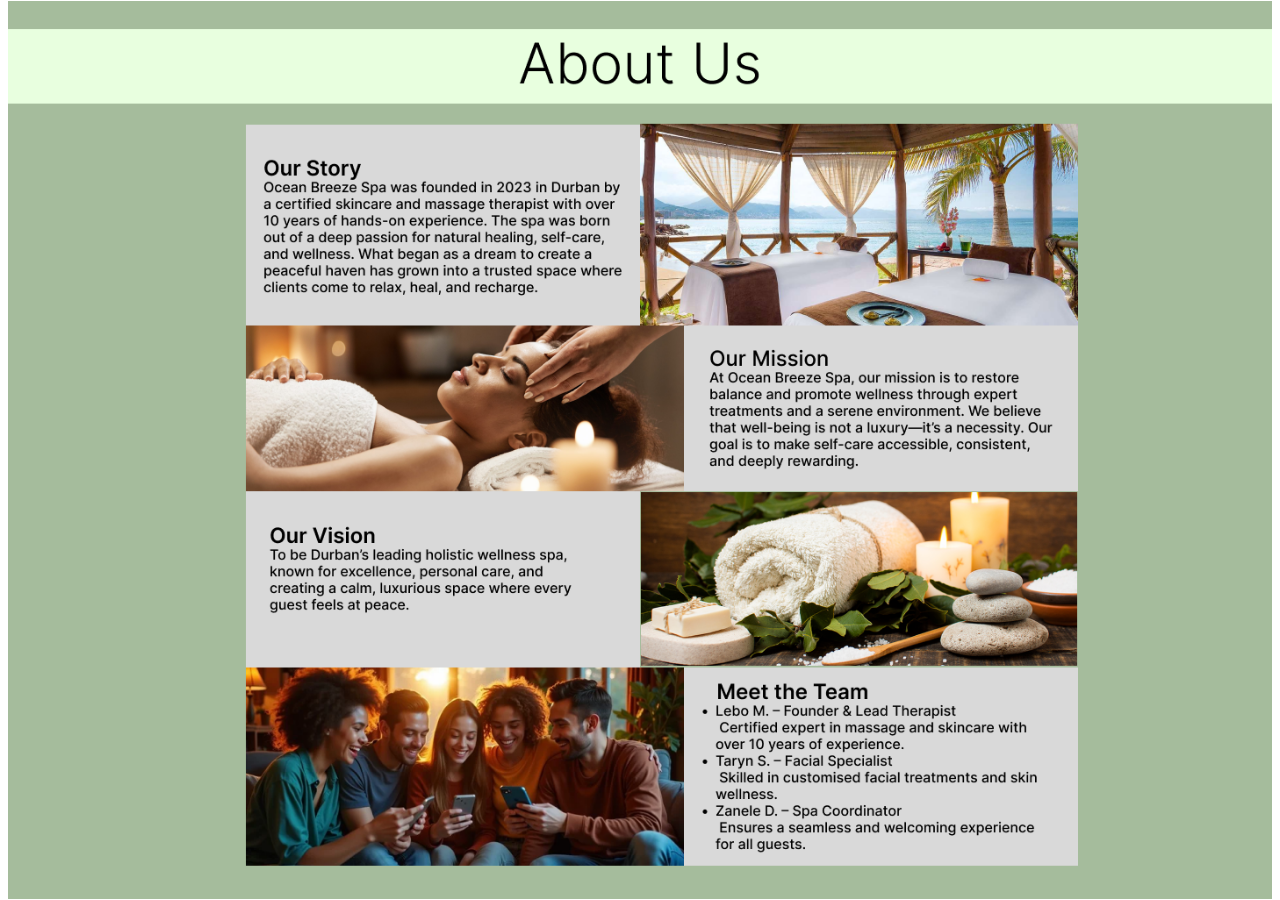
<file: ocean-breeze-spa/about.html>
<!DOCTYPE html>
<html lang="en">
<head>
    <meta charset="UTF-8">
    <meta name="viewport" content="width=device-width, initial-scale=1.0">
    <title>About Us - Ocean Breeze Spa</title>
    <style>
        html, body {
            margin: 0;
            padding: 0;
            height: 100%;
        }

        body {
            display: flex;
            justify-content: center;
            align-items: center;
            background-color: #ffffff; /* optional background */
            padding: 0.02cm;         /* smaller padding = bigger image */
            box-sizing: border-box;
        }

        img {
            width: 100%;
            height: 100%;
            object-fit: contain; /* ensures full image is visible */
        }
    </style>
</head>
<body>
    <img src="images/about.png" alt="about Image">
</body>
</html>
<!-- 
References 

Mozilla Developer Network (MDN). (n.d.). HTML: HyperText Markup Language. 
Available at: https://developer.mozilla.org/en-US/docs/Web/HTML (Accessed: 25 July 2025).

Mozilla Developer Network (MDN). (n.d.). HTML elements reference. 
Available at: https://developer.mozilla.org/en-US/docs/Web/HTML/Element (Accessed: 25 July 2025).

Mozilla Developer Network (MDN). (n.d.). HTML forms guide. 
Available at: https://developer.mozilla.org/en-US/docs/Learn/Forms (Accessed: 25 July 2025).

W3Schools. (n.d.). HTML Tutorial. 
Available at: https://www.w3schools.com/html/ (Accessed: 25 July 2025).

W3Schools. (n.d.). HTML Forms. 
Available at: https://www.w3schools.com/html/html_forms.asp (Accessed: 25 July 2025).

W3Schools. (n.d.). HTML Semantic Elements. 
Available at: https://www.w3schools.com/html/html5_semantic_elements.asp (Accessed: 25 July 2025).
-->
</file>
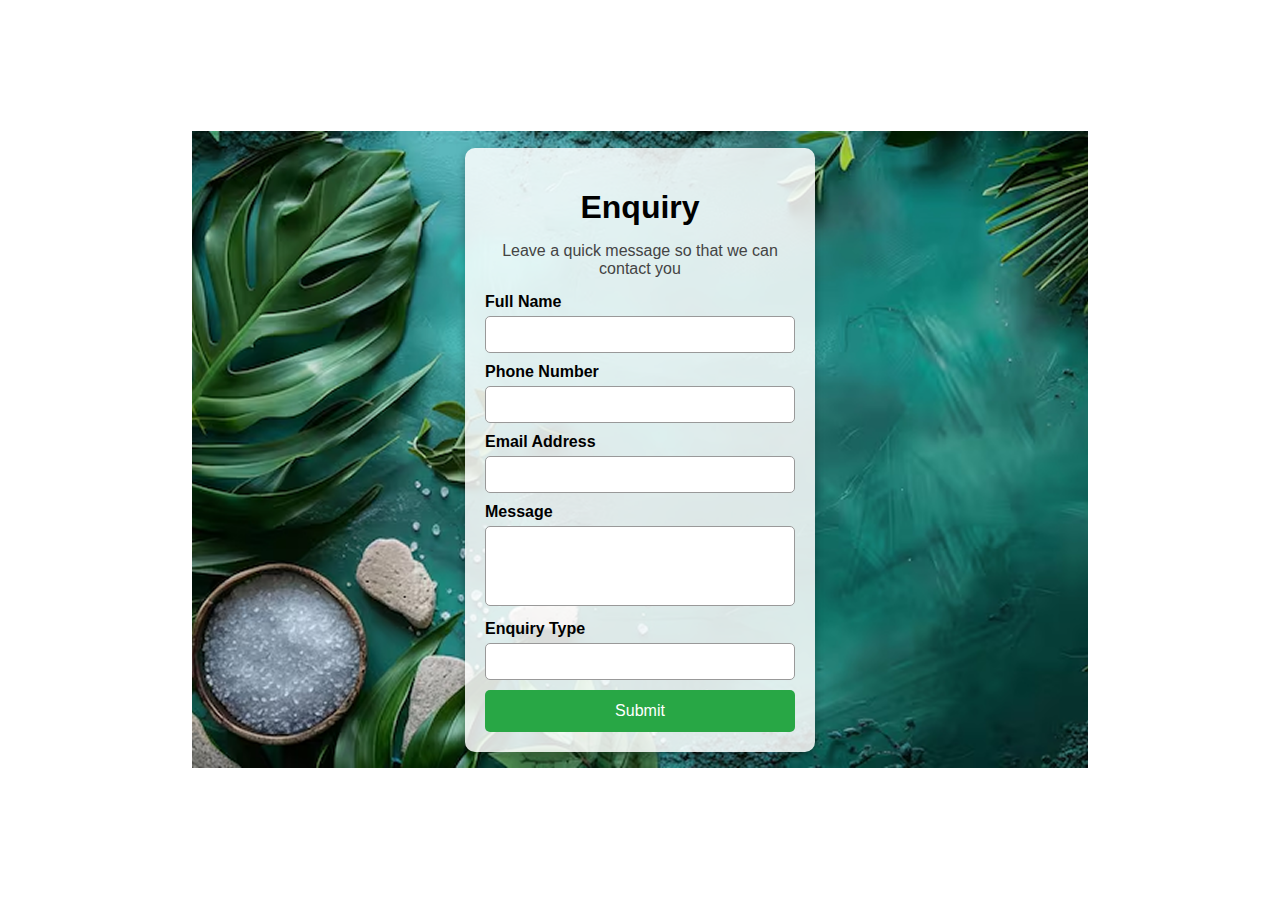
<file: ocean-breeze-spa/enquiry.html>
<!DOCTYPE html>
<html lang="en">
<head>
  <meta charset="UTF-8">
  <meta name="viewport" content="width=device-width, initial-scale=1.0">
  <title>Enquiry Form</title>
  <style>
    html, body {
      margin: 0;
      padding: 0;
      height: 100%;
      font-family: Arial, sans-serif;
    }

    /* Full page background image, smaller size */
    body {
      display: flex;
      justify-content: center;
      align-items: center;
      background: url("images/enquiry.png") no-repeat center center;
      background-size: 70% auto; /* 60% width, auto height to keep aspect ratio */
    }

    /* Form container on top of background */
    .form-container {
      width: 90%;
      max-width: 350px;
      background: rgba(255, 255, 255, 0.85); /* semi-transparent */
      padding: 20px;
      border-radius: 10px;
      box-shadow: 0 4px 8px rgba(0,0,0,0.3);
      box-sizing: border-box;
      text-align: left;
    }

    h1 {
      text-align: center;
      margin-bottom: 10px;
    }

    p {
      text-align: center;
      margin-bottom: 15px;
      color: #444;
    }

    label {
      display: block;
      font-weight: bold;
      margin: 10px 0 5px;
    }

    input, textarea {
      width: 100%;
      padding: 10px;
      border: 1px solid #999;
      border-radius: 5px;
      box-sizing: border-box;
    }

    textarea {
      resize: none;
      height: 80px;
    }

    button {
      width: 100%;
      padding: 12px;
      margin-top: 10px;
      background: #28a745;
      border: none;
      border-radius: 5px;
      color: white;
      font-size: 16px;
      cursor: pointer;
    }

    button:hover {
      background: #ffffff;
    }

  </style>
</head>
<body>
  <div class="form-container">
    <h1>Enquiry</h1>
    <p>Leave a quick message so that we can contact you</p>
    <form>
      <label>Full Name</label>
      <input type="text" required>

      <label>Phone Number</label>
      <input type="tel" required>

      <label>Email Address</label>
      <input type="email" required>

      <label>Message</label>
      <textarea required></textarea>

      <label>Enquiry Type</label>
      <input type="text">

      <button type="submit">Submit</button>
    </form>
  </div>
</body>
</html>
<!-- 
References  

Mozilla Developer Network (MDN). (n.d.). HTML: HyperText Markup Language. 
Available at: https://developer.mozilla.org/en-US/docs/Web/HTML (Accessed: 25 July 2025).

Mozilla Developer Network (MDN). (n.d.). HTML elements reference. 
Available at: https://developer.mozilla.org/en-US/docs/Web/HTML/Element (Accessed: 25 July 2025).

Mozilla Developer Network (MDN). (n.d.). HTML forms guide. 
Available at: https://developer.mozilla.org/en-US/docs/Learn/Forms (Accessed: 25 July 2025).

W3Schools. (n.d.). HTML Tutorial. 
Available at: https://www.w3schools.com/html/ (Accessed: 25 July 2025).

W3Schools. (n.d.). HTML Forms. 
Available at: https://www.w3schools.com/html/html_forms.asp (Accessed: 25 July 2025).

W3Schools. (n.d.). HTML Semantic Elements. 
Available at: https://www.w3schools.com/html/html5_semantic_elements.asp (Accessed: 25 July 2025).
-->
</file>
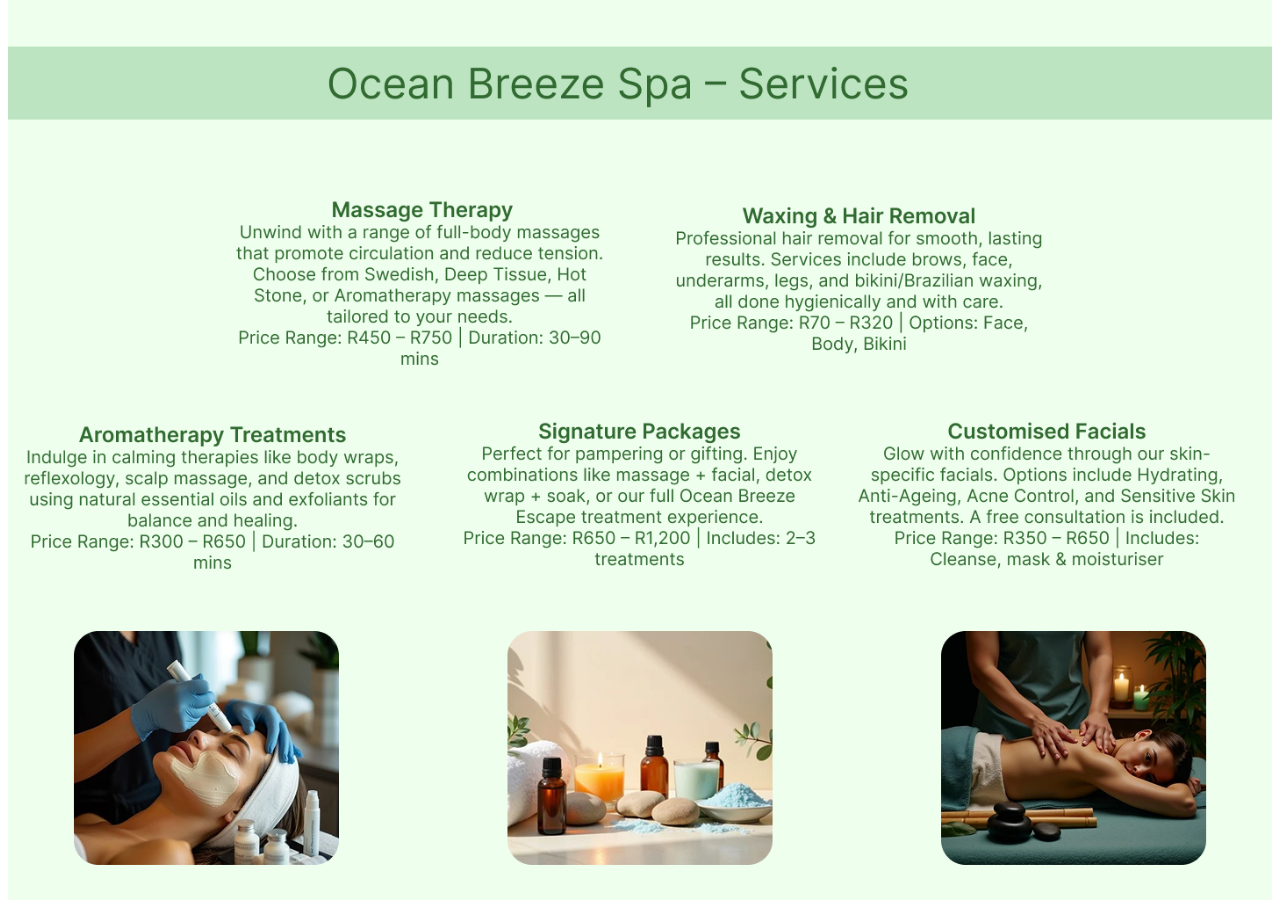
<file: ocean-breeze-spa/services.html>
<!DOCTYPE html>
<html lang="en">
<head>
    <meta charset="UTF-8">
    <meta name="viewport" content="width=device-width, initial-scale=1.0">
    <title>Our Services</title>
    <style>
        html, body {
            margin: 0;
            padding: 0;
            height: 100%;
        }

        body {
            display: flex;
            justify-content: center;
            align-items: center;
            background-color: #ffffff; /* optional background */
            padding: 0.01cm;         /* smaller padding = bigger image */
            box-sizing: border-box;
        }

        img {
            width: 100%;
            height: 100%;
            object-fit: contain; /* ensures full image is visible */
        }
    </style>
</head>
<body>
    <img src="images/service.png" alt="Service Image">
</body>
</html>

<!-- 
References (Harvard Style)

Mozilla Developer Network (MDN). (n.d.). HTML: HyperText Markup Language. 
Available at: https://developer.mozilla.org/en-US/docs/Web/HTML (Accessed: 25 July 2025).

Mozilla Developer Network (MDN). (n.d.). HTML elements reference. 
Available at: https://developer.mozilla.org/en-US/docs/Web/HTML/Element (Accessed: 25 July 2025).

Mozilla Developer Network (MDN). (n.d.). HTML forms guide. 
Available at: https://developer.mozilla.org/en-US/docs/Learn/Forms (Accessed: 25 July 2025).

W3Schools. (n.d.). HTML Tutorial. 
Available at: https://www.w3schools.com/html/ (Accessed: 25 July 2025).

W3Schools. (n.d.). HTML Forms. 
Available at: https://www.w3schools.com/html/html_forms.asp (Accessed: 25 July 2025).

W3Schools. (n.d.). HTML Semantic Elements. 
Available at: https://www.w3schools.com/html/html5_semantic_elements.asp (Accessed: 25 July 2025).
-->
</file>
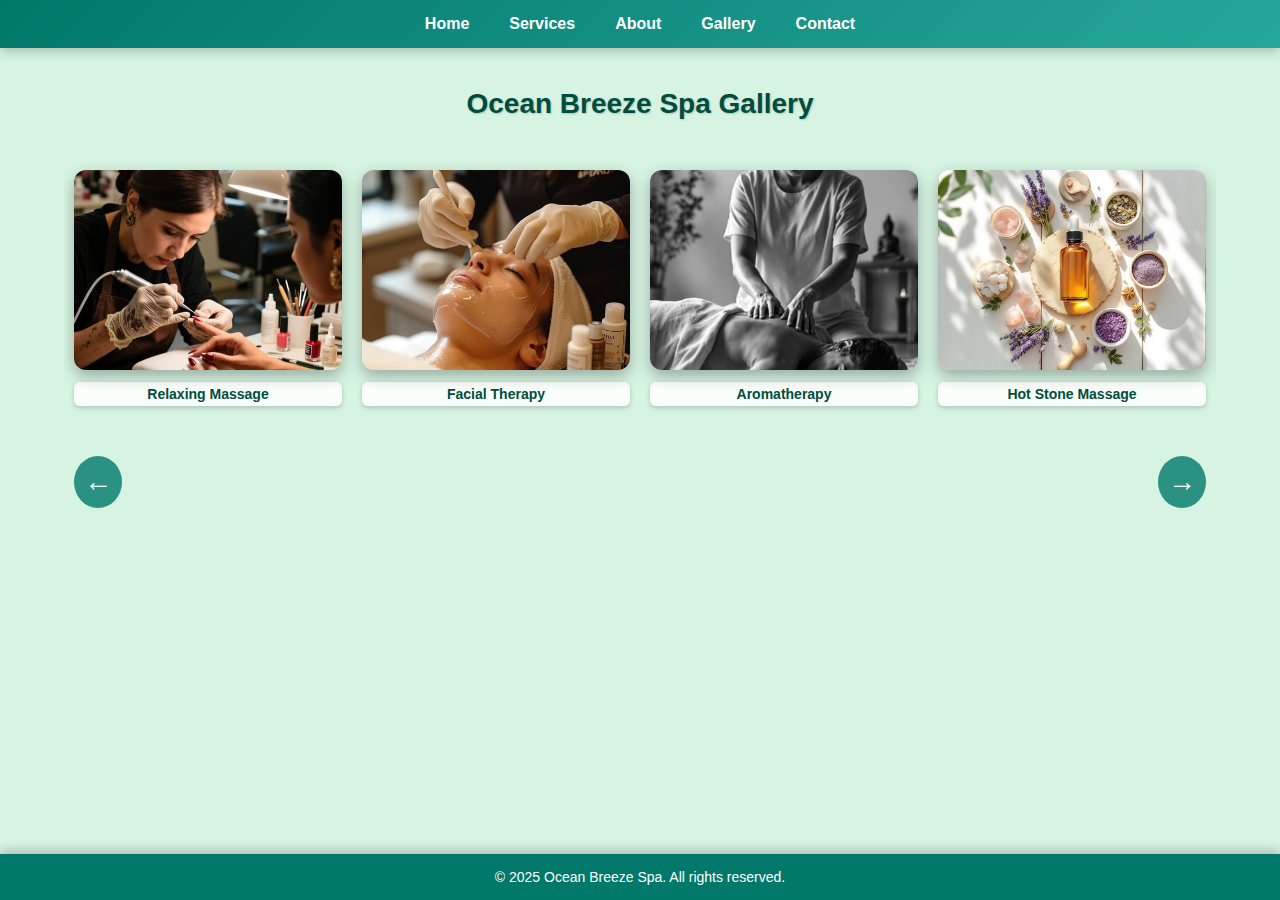
<file: HTML FILES/ocean-breeze-spa/gallery.html>
<!DOCTYPE html>
<html lang="en">
<head>
  <!-- 
    ===================================================
    HEAD SECTION: META INFORMATION & PAGE SETTINGS
    ===================================================
    Contains metadata for browser rendering, SEO optimization, and responsive design.
  -->

  <!-- Character encoding: ensures proper display of text and symbols -->
  <meta charset="UTF-8">

  <!-- Viewport settings: responsive design for mobile, tablet, desktop -->
  <meta name="viewport" content="width=device-width, initial-scale=1.0">

  <!-- SEO description: summarizes page content for search engines -->
  <meta name="description" content="Explore the Ocean Breeze Spa gallery showcasing our premium spa services, relaxing treatments, and luxurious environment.">

  <!-- Page author -->
  <meta name="author" content="Carmen Jecole">

  <!-- SEO keywords -->
  <meta name="keywords" content="Spa, Massage, Relaxation, Facial, Sauna, Ocean Breeze Spa, Wellness, Gallery, Aromatherapy, Reflexology">

  <!-- Page title -->
  <title>Ocean Breeze Spa Gallery</title>

  <style>
    /* =========================
       BASE STYLES
       ========================= */
    html, body {
      height: 100%; /* Full viewport height */
      margin: 0; 
      padding: 0;
    }

    body {
      font-family: 'Arial', sans-serif; /* Clean, readable font */
      background: #d7f4e2; /* Soft spa green background */
      display: flex; /* Flex container for vertical alignment */
      flex-direction: column;
      align-items: center;
      min-height: 100vh; /* Ensure footer stays at bottom */
    }

    /* =========================
       NAVIGATION BAR
       ========================= */
    nav {
      width: 100%;
      background: linear-gradient(135deg, #00796b, #26a69a); /* Gradient spa colors */
      display: flex;
      justify-content: center;
      padding: 15px 0;
      box-shadow: 0 4px 10px rgba(0,0,0,0.2); /* Slight shadow for depth */
    }

    nav a {
      color: white;
      text-decoration: none;
      font-weight: bold;
      margin: 0 20px; /* Space between links */
      transition: color 0.3s, transform 0.2s; /* Smooth hover effects */
    }

    nav a:hover {
      color: #004d40; /* Darker green on hover */
      transform: scale(1.1); /* Slight zoom on hover */
    }

    /* =========================
       PAGE HEADER
       ========================= */
    header {
      width: 100%;
      padding: 20px 0;
      text-align: center;
      color: #004d40;
      font-size: 28px;
      font-weight: bold;
      text-shadow: 1px 1px 2px rgba(0,0,0,0.2); /* Subtle shadow for readability */
      margin: 20px 0;
    }

    /* =========================
       CAROUSEL CONTAINER
       ========================= */
    .carousel-container {
      width: 90%;
      max-width: 1200px;
      position: relative; /* For positioning arrows */
      overflow: hidden; /* Hide overflowing images */
      margin-bottom: 50px;
      border-radius: 12px; /* Rounded corners */
      flex: 1; /* Allows content to expand and push footer down */
    }

    .carousel-track {
      display: flex; /* Horizontal layout for carousel items */
      transition: transform 0.5s ease; /* Smooth sliding */
    }

    .carousel-item {
      min-width: 25%; /* Show 4 images by default */
      box-sizing: border-box;
      padding: 10px;
      text-align: center;
    }

    .carousel-item img {
      width: 100%;
      height: 200px;
      object-fit: cover; /* Maintain aspect ratio */
      border-radius: 12px;
      box-shadow: 0 6px 15px rgba(0,0,0,0.3); /* Depth */
      transition: transform 0.3s, box-shadow 0.3s; /* Hover effects */
    }

    .carousel-item img:hover {
      transform: scale(1.05);
      box-shadow: 0 8px 20px rgba(0,0,0,0.5);
    }

    /* IMAGE TITLE BAR */
    .image-title {
      margin-top: 8px;
      font-weight: bold;
      color: #004d40;
      background: rgba(255,255,255,0.85);
      padding: 4px 0;
      border-radius: 6px;
      box-shadow: 0 2px 5px rgba(0,0,0,0.2);
      font-size: 14px;
    }

    /* =========================
       NAVIGATION ARROWS
       ========================= */
    .arrow {
      position: absolute;
      top: 50%;
      transform: translateY(-50%);
      background: rgba(0, 121, 107, 0.8);
      color: white;
      font-size: 28px;
      padding: 10px;
      border-radius: 50%;
      cursor: pointer;
      z-index: 10;
      transition: background 0.3s, transform 0.2s;
      user-select: none; /* Prevent text selection */
    }

    .arrow:hover {
      background: #26a69a;
      transform: scale(1.1);
    }

    #prev { left: 10px; }
    #next { right: 10px; }

    /* =========================
       FOOTER — STAYS AT BOTTOM
       ========================= */
    footer {
      width: 100%;
      background: #00796b;
      color: white;
      text-align: center;
      padding: 15px 0;
      font-size: 14px;
      box-shadow: 0 -4px 10px rgba(0,0,0,0.2);
      margin-top: auto; /* Push footer to bottom */
    }

    /* =========================
       RESPONSIVE STYLES
       ========================= */
    @media (max-width: 1024px) { .carousel-item { min-width: 33.33%; } }
    @media (max-width: 768px)  { .carousel-item { min-width: 50%; } }
    @media (max-width: 480px)  { .carousel-item { min-width: 100%; } }
  </style>
</head>

<body>
  <!-- =========================
       NAVIGATION BAR
       ========================= -->
  <nav>
    <a href="index.html">Home</a>
    <a href="services.html">Services</a>
    <a href="about.html">About</a>
    <a href="gallery.html">Gallery</a>
    <a href="contact.html">Contact</a>
  </nav>

  <!-- =========================
       PAGE HEADER
       ========================= -->
  <header>Ocean Breeze Spa Gallery</header>

  <!-- =========================
       IMAGE CAROUSEL
       ========================= -->
  <div class="carousel-container">
    <div class="carousel-track" id="carousel-track">
      <!-- Each carousel-item contains an image and a title -->
      <div class="carousel-item">
        <img src="images/spa1.png" alt="Relaxing Massage">
        <div class="image-title">Relaxing Massage</div>
      </div>
      <div class="carousel-item">
        <img src="images/spa2.png" alt="Facial Therapy">
        <div class="image-title">Facial Therapy</div>
      </div>
      <div class="carousel-item">
        <img src="images/spa3.png" alt="Aromatherapy">
        <div class="image-title">Aromatherapy</div>
      </div>
      <div class="carousel-item">
        <img src="images/spa4.png" alt="Hot Stone Massage">
        <div class="image-title">Hot Stone Massage</div>
      </div>
      <div class="carousel-item">
        <img src="images/spa5.png" alt="Body Scrub">
        <div class="image-title">Body Scrub</div>
      </div>
      <div class="carousel-item">
        <img src="images/spa6.png" alt="Sauna Session">
        <div class="image-title">Sauna Session</div>
      </div>
      <div class="carousel-item">
        <img src="images/spa7.png" alt="Hydrotherapy">
        <div class="image-title">Hydrotherapy</div>
      </div>
      <div class="carousel-item">
        <img src="images/spa8.png" alt="Manicure & Pedicure">
        <div class="image-title">Manicure & Pedicure</div>
      </div>
      <div class="carousel-item">
        <img src="images/spa9.png" alt="Herbal Wrap">
        <div class="image-title">Herbal Wrap</div>
      </div>
      <div class="carousel-item">
        <img src="images/spa10.png" alt="Facial Mask">
        <div class="image-title">Facial Mask</div>
      </div>
      <div class="carousel-item">
        <img src="images/spa11.png" alt="Massage Therapy">
        <div class="image-title">Massage Therapy</div>
      </div>
      <div class="carousel-item">
        <img src="images/spa12.png" alt="Relaxing Music Room">
        <div class="image-title">Relaxing Music Room</div>
      </div>
      <div class="carousel-item">
        <img src="images/spa13.png" alt="Meditation Space">
        <div class="image-title">Meditation Space</div>
      </div>
      <div class="carousel-item">
        <img src="images/spa14.png" alt="Steam Bath">
        <div class="image-title">Steam Bath</div>
      </div>
      <div class="carousel-item">
        <img src="images/spa15.png" alt="Facial Treatments">
        <div class="image-title">Facial Treatments</div>
      </div>
      <div class="carousel-item">
        <img src="images/spa16.png" alt="Couples Massage">
        <div class="image-title">Couples Massage</div>
      </div>
    </div>

    <!-- Navigation Arrows -->
    <span class="arrow" id="prev">←</span>
    <span class="arrow" id="next">→</span>
  </div>

  <!-- =========================
       FOOTER
       ========================= -->
  <footer>
    &copy; 2025 Ocean Breeze Spa. All rights reserved.
  </footer>

  <!-- =========================
       JAVASCRIPT CAROUSEL FUNCTIONALITY
       ========================= -->
  <script>
    const track = document.getElementById('carousel-track');
    const prev = document.getElementById('prev');
    const next = document.getElementById('next');
    const totalItems = track.children.length;
    const visibleItems = 4; // Default number of visible images
    let index = 0; // Current starting index

    // Update carousel position
    function updateCarousel() {
      const itemWidth = track.children[0].getBoundingClientRect().width;
      track.style.transform = `translateX(-${index * itemWidth}px)`;
    }

    // Next button click
    next.addEventListener('click', () => {
      if (index < totalItems - visibleItems) index++;
      else index = 0; // Loop back to start
      updateCarousel();
    });

    // Previous button click
    prev.addEventListener('click', () => {
      if (index > 0) index--;
      else index = totalItems - visibleItems; // Loop to end
      updateCarousel();
    });

    // Update carousel on window resize for responsiveness
    window.addEventListener('resize', updateCarousel);
  </script>

</body>
</html>
</file>
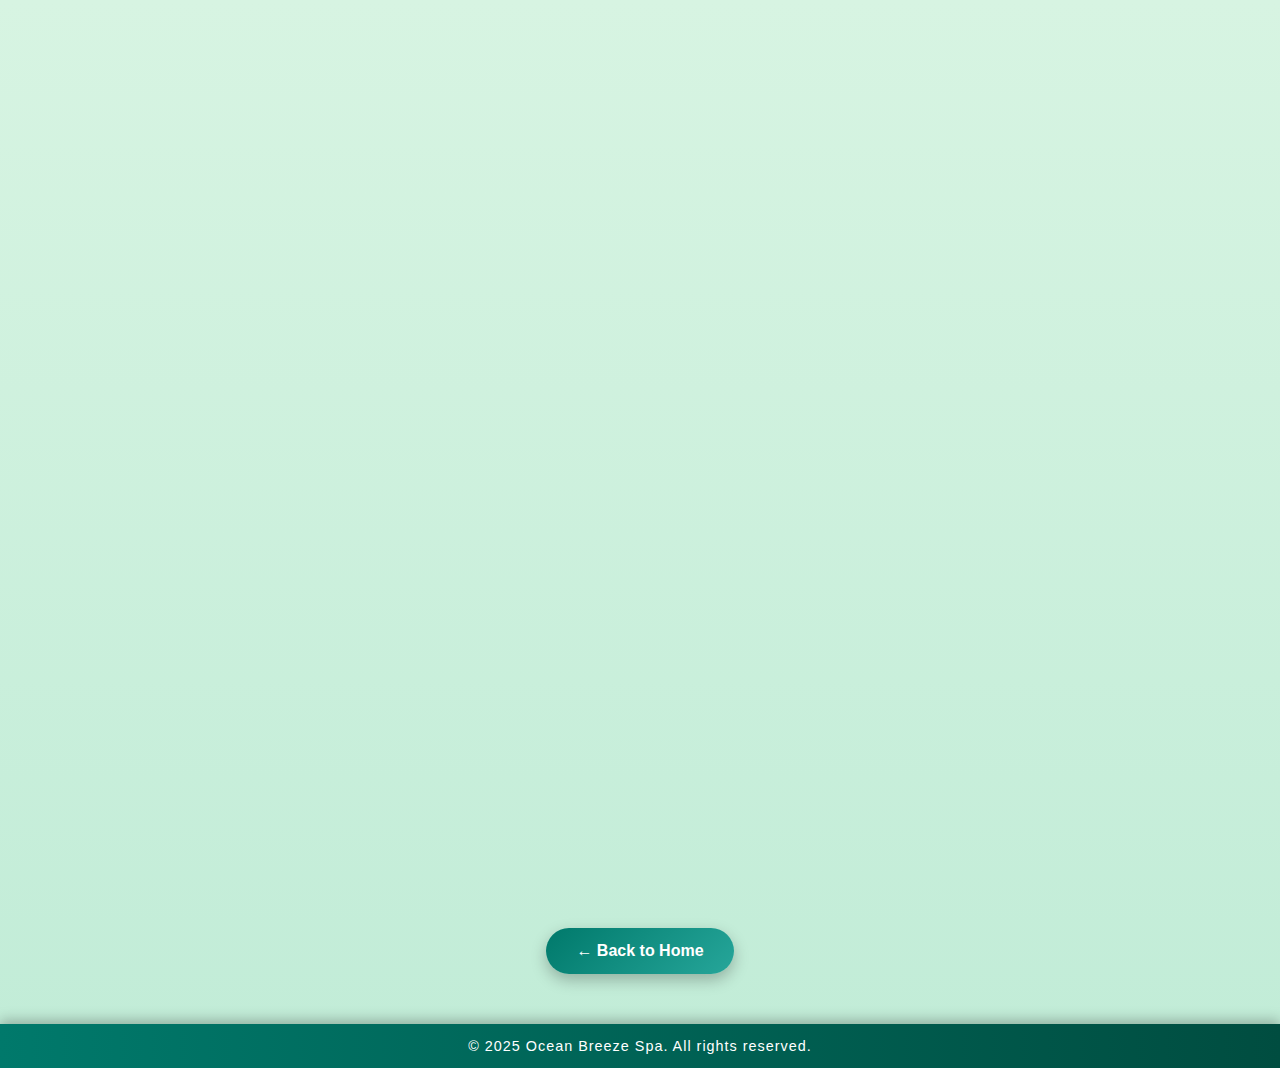
<file: HTML FILES/ocean-breeze-spa/services.html>
<!DOCTYPE html>
<html lang="en">
<head>
  <!-- 
    ===================================================
    HEAD SECTION: META INFORMATION & PAGE SETTINGS
    ===================================================
    Contains metadata for browser, SEO, and responsive design.
  -->

  <!-- Character encoding: UTF-8 supports all standard characters, symbols, and emojis -->
  <meta charset="UTF-8"> <!-- Ensures correct display of text, special characters, and symbols -->

  <!-- Viewport settings: Ensures responsive design across devices (mobile, tablet, desktop) -->
  <meta name="viewport" content="width=device-width, initial-scale=1.0">

  <!-- Page keywords: improves SEO by describing main topics of the webpage -->
  <meta name="keywords" content="Ocean Breeze Spa, Spa Services, Massage, Facial, Aromatherapy, Reflexology, Spa Packages, Wellness, Beauty Treatments, Durban">

  <!-- Page author: Credits the webpage creator or designer -->
  <meta name="author" content="Carmen Jecole">

  <!-- Page description: Summarizes the page content for search engines and social sharing -->
  <meta name="description" content="Ocean Breeze Spa offers premium spa services including massage, facial, aromatherapy, reflexology, and luxury spa packages in Durban. Relax, rejuvenate, and recharge with our personalized treatments.">

  <!-- Page title: Appears in browser tab and search engine results -->
  <title>Premium Services - Ocean Breeze Spa</title>

  <style>
    /* =========================
       BASE STYLES
       ========================= */
    html, body {
      margin: 0; /* Remove default margin */
      padding: 0; /* Remove default padding */
      font-family: 'Segoe UI', Arial, sans-serif; /* Modern, readable font */
      background: linear-gradient(to bottom, #d7f4e2, #c1ecd7); /* Calming spa gradient */
      color: #004d40; /* Spa-inspired green text */
      overflow-x: hidden; /* Prevent horizontal scroll */
    }

    /* =========================
       NAVIGATION BAR
       ========================= */
    nav {
      width: 100%;
      background-color: #00796b; /* Dark spa green background */
      padding: 12px 0; /* Vertical spacing */
      box-shadow: 0 4px 12px rgba(0,0,0,0.2); /* Subtle shadow for depth */
      position: sticky; /* Stays on top when scrolling */
      top: 0; 
      z-index: 1000; /* Keeps nav above other elements */
      animation: fadeInNav 1s ease forwards; /* Fade-in animation */
      opacity: 0; /* Start hidden for animation */
    }

    @keyframes fadeInNav { to { opacity: 1; } }

    nav ul {
      list-style: none; /* Remove default bullets */
      display: flex; /* Horizontal menu */
      justify-content: center; /* Center items */
      margin: 0;
      padding: 0;
    }

    nav ul li {
      margin: 0 20px; /* Space between menu items */
    }

    nav ul li a {
      color: white; /* Link color */
      text-decoration: none; /* Remove underline */
      font-weight: bold;
      font-size: 16px;
      transition: color 0.3s, transform 0.2s; /* Smooth hover effect */
    }

    nav ul li a:hover {
      color: #a7ffeb; /* Lighter green on hover */
      transform: scale(1.1); /* Slight enlargement */
    }

    /* =========================
       MAIN HEADING
       ========================= */
    h1 {
      text-align: center; /* Center heading */
      color: #00796b; /* Dark green heading */
      margin-top: 40px;
      font-size: 2.2rem;
      animation: fadeSlideDown 1s ease forwards; /* Fade + slide animation */
      opacity: 0; /* Hidden initially */
    }

    @keyframes fadeSlideDown {
      0% { opacity: 0; transform: translateY(-20px); }
      100% { opacity: 1; transform: translateY(0); }
    }

    /* =========================
       SERVICES GRID
       ========================= */
    .services {
      max-width: 1200px; /* Limit width */
      margin: 50px auto 70px auto; /* Center grid with spacing */
      display: grid;
      grid-template-columns: repeat(auto-fit, minmax(280px, 1fr)); /* Responsive columns */
      gap: 25px; /* Space between cards */
      padding: 0 15px; /* Horizontal padding */
    }

    .service-card {
      background: linear-gradient(145deg, #ffffff, #e0f2f1); /* Soft card gradient */
      border-radius: 20px; /* Rounded corners */
      box-shadow: 0 6px 20px rgba(0, 0, 0, 0.15); /* Subtle depth */
      padding: 25px;
      cursor: pointer; /* Indicates clickable */
      text-align: center;
      transform: translateY(20px); /* Start slightly below for animation */
      opacity: 0; /* Hidden initially */
      transition: transform 0.4s ease, box-shadow 0.3s ease, background 0.3s; /* Smooth hover effects */
    }

    .service-card.show {
      animation: fadeSlideUp 0.8s forwards; /* Fade + slide animation on load */
    }

    @keyframes fadeSlideUp {
      0% { opacity: 0; transform: translateY(30px); }
      100% { opacity: 1; transform: translateY(0); }
    }

    .service-card:hover {
      transform: translateY(-10px) scale(1.03); /* Lift and scale */
      box-shadow: 0 14px 35px rgba(0, 0, 0, 0.3); /* Deeper shadow */
      background: linear-gradient(145deg, #f1f9f8, #d7f4e2); /* Slightly lighter */
    }

    .service-card img {
      width: 100px;
      height: 100px;
      object-fit: cover; /* Ensure image fits */
      margin-bottom: 20px;
      border-radius: 50%; /* Circular images */
      transition: transform 0.3s ease; /* Hover scale */
    }

    .service-card:hover img {
      transform: scale(1.1);
    }

    .service-card h3 {
      color: #00796b;
      margin-bottom: 12px;
      font-size: 1.2rem;
    }

    .service-card p {
      font-size: 0.95rem;
      line-height: 1.6;
      color: #004d40;
    }

    /* =========================
       MODAL STYLES
       ========================= */
    .modal {
      display: none; /* Hidden by default */
      position: fixed;
      top: 0;
      left: 0;
      width: 100%;
      height: 100%;
      background-color: rgba(0,0,0,0.8); /* Overlay */
      justify-content: center;
      align-items: center;
      z-index: 1000; /* Above content */
      opacity: 0; /* For transition */
      transition: opacity 0.3s ease;
    }

    .modal.active {
      display: flex;
      opacity: 1;
    }

    .modal-content {
      background: #ffffff;
      padding: 35px;
      border-radius: 20px;
      max-width: 500px;
      text-align: center;
      box-shadow: 0 12px 30px rgba(0,0,0,0.3);
      transform: scale(0.8);
      transition: transform 0.3s ease;
    }

    .modal.active .modal-content {
      transform: scale(1);
    }

    .modal-content h3 {
      color: #00796b;
      margin-bottom: 15px;
      font-size: 1.5rem;
    }

    .modal-content p {
      font-size: 1rem;
      line-height: 1.6;
      color: #004d40;
    }

    .close-btn {
      margin-top: 25px;
      padding: 12px 28px;
      border: none;
      background: linear-gradient(135deg, #00796b, #26a69a);
      color: white;
      font-weight: bold;
      border-radius: 12px;
      cursor: pointer;
      transition: transform 0.2s, background 0.3s;
    }

    .close-btn:hover {
      background: linear-gradient(135deg, #26a69a, #00796b);
      transform: translateY(-3px) scale(1.05);
    }

    /* =========================
       BACK BUTTON
       ========================= */
    .back-button {
      text-align: center;
      margin-bottom: 50px;
      animation: fadeSlideUp 1s forwards;
    }

    .back-button a {
      text-decoration: none;
      color: white;
      background: linear-gradient(135deg, #00796b, #26a69a);
      padding: 14px 30px;
      border-radius: 25px;
      font-weight: bold;
      border: none;
      box-shadow: 0 6px 15px rgba(0,0,0,0.25);
      transition: transform 0.2s, background 0.3s, box-shadow 0.3s;
      display: inline-block;
    }

    .back-button a:hover {
      background: linear-gradient(135deg, #26a69a, #00796b);
      transform: translateY(-3px) scale(1.05);
      box-shadow: 0 10px 20px rgba(0,0,0,0.35);
    }

    /* =========================
       FOOTER
       ========================= */
    footer {
      width: 100%;
      background: linear-gradient(to right, #00796b, #004d40);
      color: white;
      text-align: center;
      padding: 14px 0;
      font-size: 0.9rem;
      box-shadow: 0 -4px 12px rgba(0, 0, 0, 0.25);
    }

    footer p {
      margin: 0;
      letter-spacing: 1px;
    }

    /* =========================
       RESPONSIVE DESIGN
       ========================= */
    @media (max-width: 768px) {
      h1 { font-size: 1.8rem; }
      .service-card img { width: 80px; height: 80px; }
      .service-card { padding: 20px; }
      .back-button a { padding: 12px 25px; font-size: 0.85rem; }
      footer { font-size: 0.8rem; }
      nav ul li { margin: 0 10px; }
    }
  </style>
</head>
<body>

  <!-- =========================
       NAVIGATION
       ========================= -->
  <nav>
    <ul>
            <li><a href="index.html">Home</a></li>
            <li><a href="about.html">About Us</a></li>
            <li><a href="services.html">Services</a></li>
            <li><a href="enquiry.html">Enquiry</a></li>
            <li><a href="gallery.html">Gallery</a></li>
            <li><a href="contact.html">Contact</a></li>
    </ul>
  </nav>

  <!-- MAIN HEADING -->
  <h1>Our Premium Services</h1>

  <!-- =========================
       SERVICES GRID
       ========================= -->
  <section class="services">
    <!-- Each card contains image, title, and short description -->
    <div class="service-card" data-service="massage">
      <img src="images/PIC5.png" alt="Swedish Massage">
      <h3>Swedish Massage</h3>
      <p>Relax your body and mind with a full-body massage to reduce tension.</p>
    </div>
    <div class="service-card" data-service="facial">
      <img src="images/PIC4.png" alt="Hydrating Facial">
      <h3>Hydrating Facial</h3>
      <p>Deep-cleansing and moisturizing facial that restores your natural glow.</p>
    </div>
    <div class="service-card" data-service="manicure">
      <img src="images/MANI.png" alt="Luxury Manicure">
      <h3>Luxury Manicure</h3>
      <p>Revitalize your hands with exfoliation, nail shaping, and a soothing hand massage.</p>
    </div>
    <div class="service-card" data-service="aromatherapy">
      <img src="images/PIC1.png" alt="Aromatherapy">
      <h3>Aromatherapy</h3>
      <p>Healing essential oils for full-body relaxation and mood balance.</p>
    </div>
    <div class="service-card" data-service="bodywrap">
      <img src="images/PIC3.png" alt="Detox Body Wrap">
      <h3>Detox Body Wrap</h3>
      <p>Refresh your skin and body with a detoxifying wrap using natural extracts.</p>
    </div>
    <div class="service-card" data-service="reflexology">
      <img src="images/PIC7.png" alt="Reflexology">
      <h3>Reflexology</h3>
      <p>Stimulate pressure points on your feet to promote overall wellness and balance energy.</p>
    </div>
    <div class="service-card" data-service="luxuryspa">
      <img src="images/PIC8.png" alt="Luxury Spa Package">
      <h3>Luxury Spa Package</h3>
      <p>Experience our ultimate spa package combining massage, facial, and aromatherapy in one session.</p>
    </div>
    <div class="service-card" data-service="hotstone">
      <img src="images/PIC6.png" alt="Hot Stone Therapy">
      <h3>Hot Stone Therapy</h3>
      <p>Release tension and improve circulation using warm stones in targeted therapy.</p>
    </div>
  </section>

  <!-- BACK BUTTON -->
  <div class="back-button">
    <a href="index.html">← Back to Home</a>
  </div>

  <!-- MODAL -->
  <div class="modal" id="serviceModal">
    <div class="modal-content">
      <h3 id="modalTitle"></h3>
      <p id="modalText"></p>
      <button class="close-btn" id="closeModal">Close</button>
    </div>
  </div>

  <!-- FOOTER -->
  <footer>
    <p>&copy; 2025 Ocean Breeze Spa. All rights reserved.</p>
  </footer>

  <!-- =========================
       JAVASCRIPT FUNCTIONALITY
       ========================= -->
  <script>
    // =========================
    // SERVICE MODAL FUNCTIONALITY
    // =========================

    // Object containing service descriptions for modal
    const serviceDetails = {
      massage: { title: "Swedish Massage", description: "Our Swedish massage reduces stress, improves circulation, and restores muscle balance." },
      facial: { title: "Hydrating Facial", description: "The Hydrating Facial nourishes your skin, leaving it radiant and rejuvenated." },
      manicure: { title: "Luxury Manicure", description: "Enjoy a Luxury Manicure with exfoliation, cuticle care, and a relaxing hand massage." },
      aromatherapy: { title: "Aromatherapy", description: "Our Aromatherapy treatment uses essential oils to enhance mood and promote healing." },
      bodywrap: { title: "Detox Body Wrap", description: "The Detox Body Wrap refreshes your skin and body using natural, nutrient-rich extracts." },
      hotstone: { title: "Hot Stone Therapy", description: "Hot Stone Therapy targets deep muscle tension, relieves stress, and boosts circulation." },
      reflexology: { title: "Reflexology", description: "Reflexology stimulates pressure points on your feet to promote overall wellness and energy balance." },
      luxuryspa: { title: "Luxury Spa Package", description: "Experience our ultimate spa package combining massage, facial, and aromatherapy in one session." }
    };

    // Select DOM elements
    const cards = document.querySelectorAll('.service-card');
    const modal = document.getElementById('serviceModal');
    const modalTitle = document.getElementById('modalTitle');
    const modalText = document.getElementById('modalText');
    const closeModal = document.getElementById('closeModal');

    // Animate service cards on page load with staggered delay
    window.addEventListener('load', () => {
      cards.forEach((card, index) => {
        setTimeout(() => card.classList.add('show'), index * 150); // Staggered animation
      });
    });

    // Open modal when clicking a card
    cards.forEach(card => {
      card.addEventListener('click', () => {
        const key = card.getAttribute('data-service'); // Get service type
        modalTitle.textContent = serviceDetails[key].title; // Set modal title
        modalText.textContent = serviceDetails[key].description; // Set modal description
        modal.classList.add('active'); // Show modal
      });
    });

    // Close modal on button click
    closeModal.addEventListener('click', () => modal.classList.remove('active'));

    // Close modal by clicking outside content
    window.addEventListener('click', e => {
      if(e.target === modal) modal.classList.remove('active');
    });
  </script>

</body>
</html>
</file>
